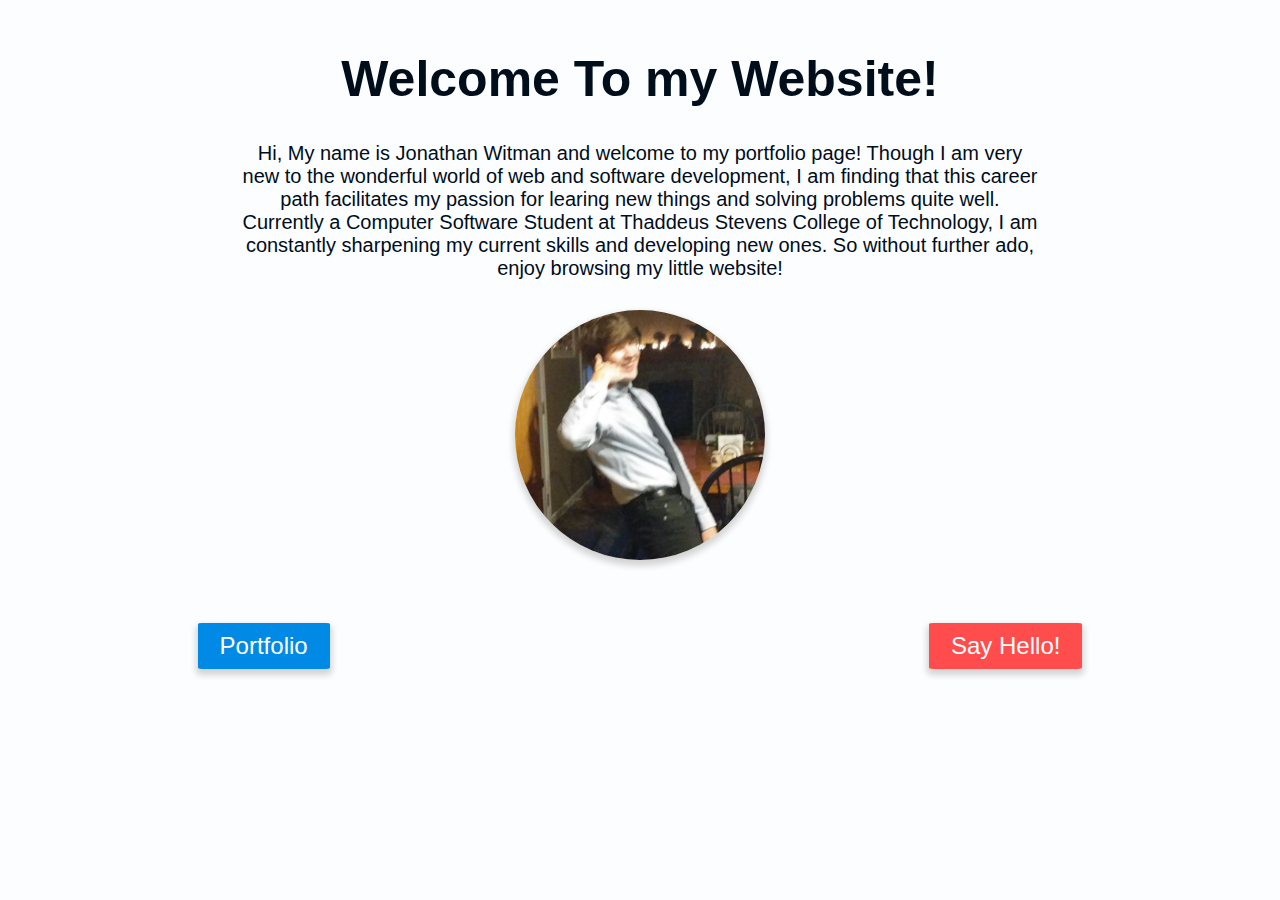
<file: index.html>
<!DOCTYPE html>
<html>

 <head>

  <title>Jonathan Witman</title>
  <meta charset="utf-8">
  <link rel="stylesheet" type="text/css" href="style.css">

 </head>

 <body>

 <!--Opening title-->
 <header>
  <h1 class="title">Welcome To my Website!</h1>
 </header>
<!--About me Paragraph-->
 <section>
  <p class="about_me">
   Hi, My name is Jonathan Witman and welcome to my portfolio page! Though I am very new to the wonderful world of web and software development, I am finding that this career path facilitates my passion for learing new things and solving problems quite well. Currently a Computer Software Student at Thaddeus Stevens College of Technology, I am constantly sharpening my current skills and developing new ones. So without further ado, enjoy browsing my little website!
  </p>
<!--Centered Image of Self-->
  <img src="images/Me.png" alt="Self Portrait" class="me_img">
 </section>
<!--Links to other portions of the website-->
 <nav>
  <a href="Portfolio/index.html" class="portfolio_link">Portfolio</a>
  <a href="Contact/index.html" class="contact_link">Say Hello!</a>
 </nav>

 </body>

</html>
</file>
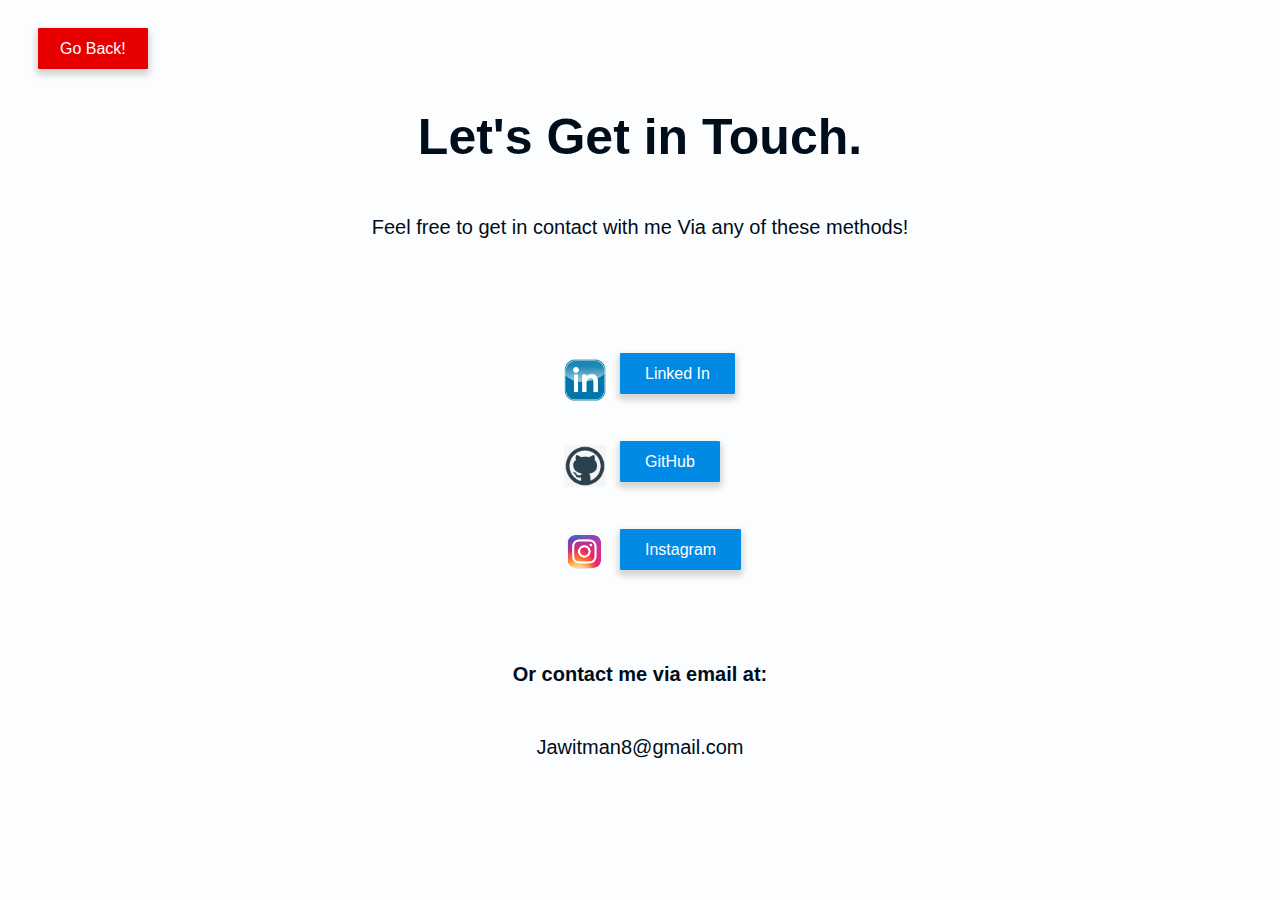
<file: Contact/index.html>
<!DOCTYPE html>
<html>

 <head>
   <title>Contact Me</title>
   <meta charset="utf-8">
   <link rel="stylesheet" type="text/css" href="styles.css">
 </head>

 <body>

  <!--Home Button-->
  <div class="home_button">
   <a href="../index.html">Go Back!</a>
  </div>

 <!--Opening title-->
  <header>
   <h1 class="title">Let's Get in Touch.</h1>
  </header>

  <section>
   <p class="opening_text">Feel free to get in contact with me Via any of these methods!</p>
  </section>

<!--Social Media text links-->
  <section class="reg_links">
   <ul>
     <li><a href="https://www.linkedin.com/in/jonathan-witman-653774171/" class="linkedin">Linked In</a></li>
     <li><a href="https://github.com/JonathanWitman">GitHub</a></li>
     <li><a        href="https://www.instagram.com/jonathanwitman/">Instagram</a></li>
   </ul>
  </section>

<!--Social Media Image links-->
  <section class="img_links">
   <ul>
     <li><a href="https://www.linkedin.com/in/jonathan-witman-653774171/"><img src="../images/linkedin_logo.png" alt="Linked In image" class="linkedin_img"></a></li>

     <li><a href="https://github.com/JonathanWitman"><img src="../images/github_logo.jpg" alt="Github image" class="GitHub_img"></a></li>

     <li><a href="https://www.instagram.com/jonathanwitman/"><img src="../images/instagram_logo.png" alt="Instagram image" class="Instagram_img"></a></li>
   </ul>
  </section>

<!--Email Portion-->
  <footer class="email">
    <h2 class="email_heading">Or contact me via email at:</h2>
    <p class="emailtxt">Jawitman8@gmail.com</p>
  </footer>

 </body>

</html>
</file>
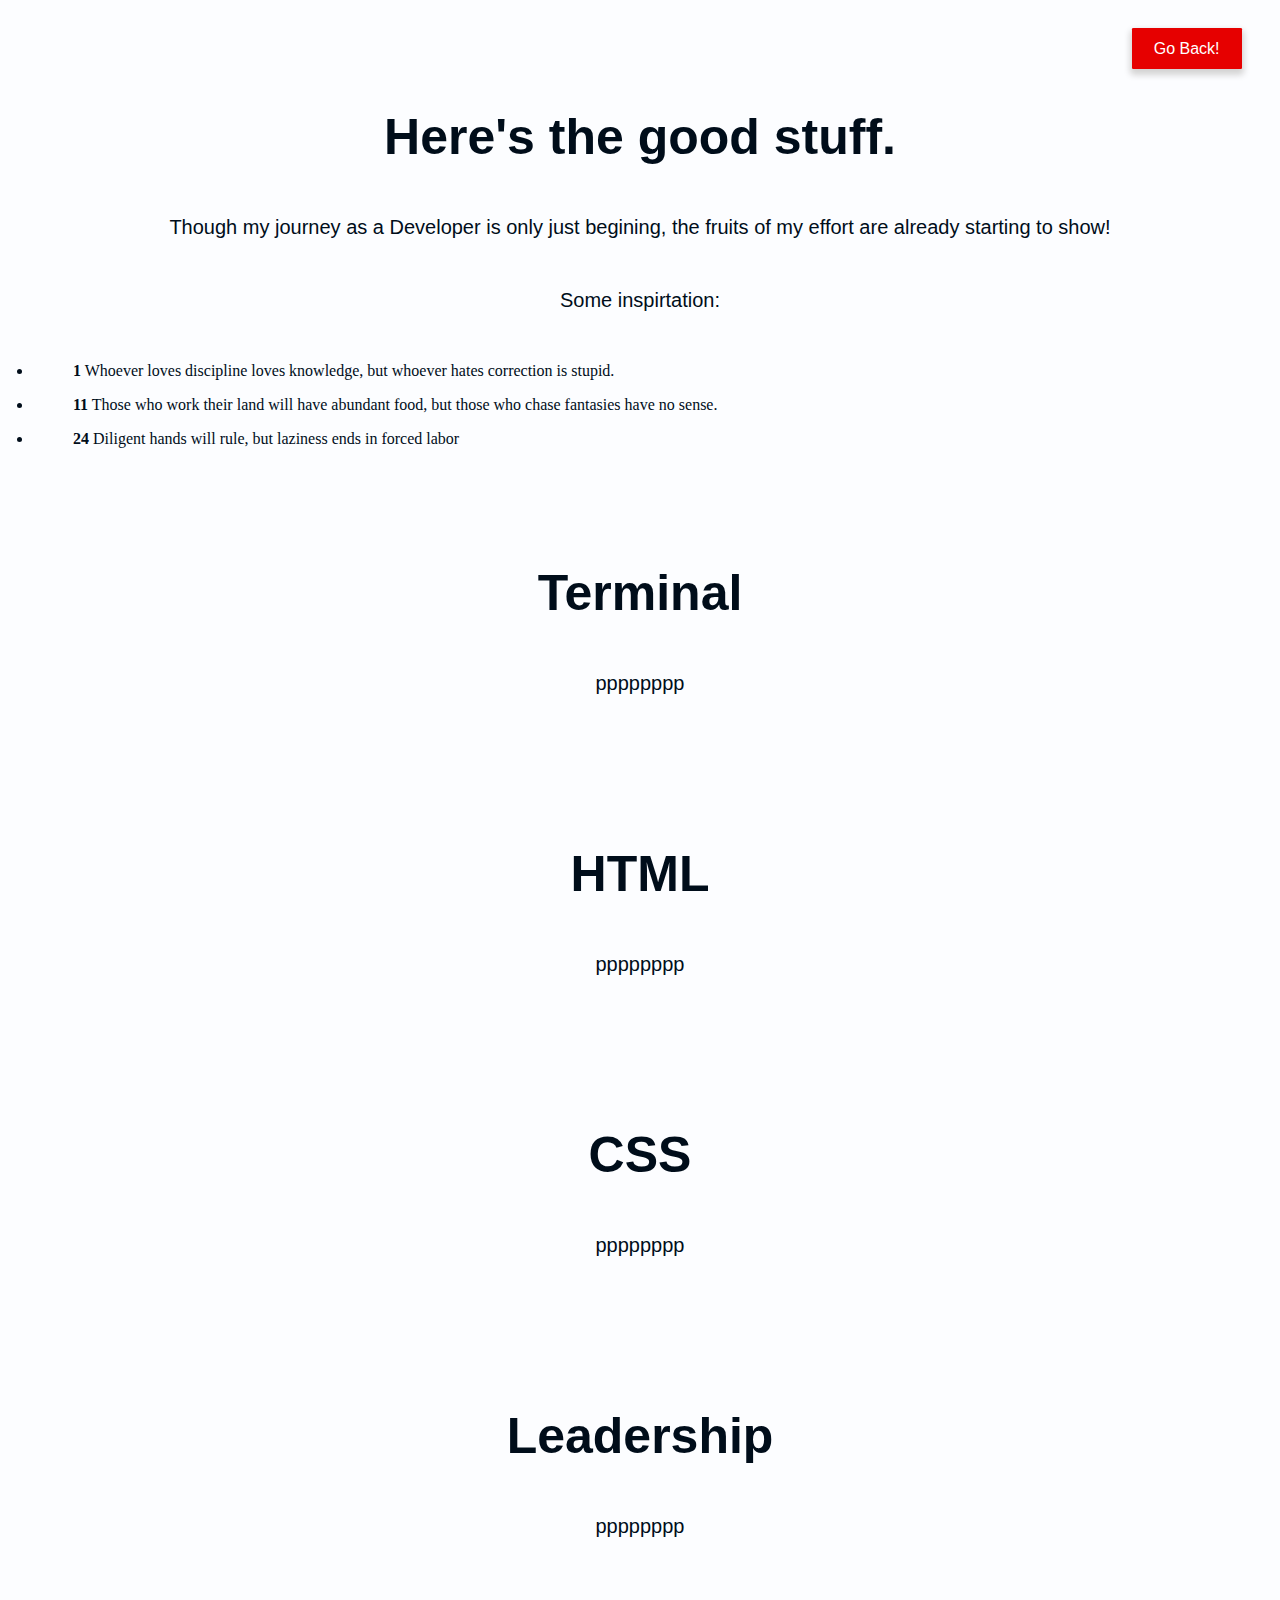
<file: Portfolio/index.html>
<!DOCTYPE html>
<html>

 <head>
   <title>Contact Me</title>
   <meta charset="utf-8">
   <link rel="stylesheet" type="text/css" href="styles.css">
 </head>

 <body>

 <header>
<!--Home Button-->
  <div class="home_button">
   <a href="../index.html">Go Back!</a>
  </div>

<!--Opening title-->
   <h1 class="title">Here's the good stuff.</h1>

  <section>
   <p class="opening_text">Though my journey as a Developer is only just begining, the fruits of my effort are already starting to show!</p>
   <p class="opening_text">Some inspirtation:</p>
  </section>

<!--Inspirational verse section-->
  <section class="verses">
   <ul>
     <li><blockquote cite="https://www.biblestudytools.com/proverbs/12.html"><strong>1</strong> Whoever loves discipline loves knowledge, but whoever hates correction is stupid.</blockquote></li>
     <li><blockquote cite="https://www.biblestudytools.com/proverbs/12.html"><strong>11</strong> Those who work their land will have abundant food, but those who chase fantasies have no sense.</blockquote></li>
     <li><blockquote cite="https://www.biblestudytools.com/proverbs/12.html"><strong>24</strong> Diligent hands will rule, but laziness ends in forced labor</blockquote></li>
   </ul>
  </section>

 </header>

<!--terminal content-->
  <div class="terminal">
   <h2 class="title">Terminal</h2>
   <p class="opening_text">pppppppp</p>
  </div>

<!--html content-->
  <div class="html">
   <h2 class="title">HTML</h2>
   <p class="opening_text">pppppppp</p>
  </div>

<!--css content-->
  <div class="css">
   <h2 class="title">CSS</h2>
   <p class="opening_text">pppppppp</p>
  </div>

<!--leadership content-->
  <div class="leadership">
   <h2 class="title">Leadership</h2>
   <p class="opening_text">pppppppp</p>
  </div>

</body>

</html>
</file>
<file: style.css>
html {
  background-color: #fcfdff;
  color: #000d1a;
}

/*Intro Title*/
.title {
  text-align: center;
  margin-top: 50px;
  font-size: 50px;
  font-family: sans-serif;

  min-width: 250px;
}

/*About Me paragraph*/
.about_me {
  width: 800px;
  text-align: center;
  margin: auto;
  margin-bottom: 30px;

  font-size: 20px;
  font-family: sans-serif;
}

/*profile Image*/
.me_img {
  display: block;
  margin: auto;

  width: 250px;
  height: 250px;

  border-radius: 50%;
  box-shadow: 0px 4px 6px 2px lightgrey;
}

/*Bottom Links*/
.links {
  display: block;
  min-width: 184px;
}

.portfolio_link {
  float: left;
  margin-left: 15%;
  margin-top: 5%;

  font-size: 24px;
  text-decoration: none;
  font-family: sans-serif;

  border-radius: 3%;
  border: #008ae6 2px solid;
  color: white;
  background-color: #008ae6;
  box-shadow: 0px 4px 6px 2px lightgrey;

  padding: 7px 20px;
}

.portfolio_link:hover {
  border: #0073e6 2px solid;
  color: white;
  background-color: #0073e6;
  box-shadow: 0px 4px 8px 4px lightgrey;
}

.contact_link {
  float: right;
  margin-right: 15%;
  margin-top: 5%;

  font-size: 24px;
  text-decoration: none;
  font-family: sans-serif;

  border-radius: 3%;
  border: #ff4d4d 2px solid;
  color: white;
  background-color: #ff4d4d;
  box-shadow: 0px 4px 6px 2px lightgrey;

  padding: 7px 20px;
}

.contact_link:hover {
  border: #e60000 2px solid;
  color: white;
  background-color: #e60000;
  box-shadow: 0px 4px 8px 4px lightgrey;
}
</file>
<file: Contact/styles.css>
html {
  background-color: #fcfdff;
  color: #000d1a;
}

/*home button*/
.home_button {
  margin-top: 40px;
  margin-left: 30px;
}

.home_button a {
  text-decoration: none;
  font-family: sans-serif;

  padding: 10px 20px;
  border-radius: 3%;
  border: #e60000 2px solid;
  color: white;

  background-color: #e60000;
  box-shadow: 0px 4px 6px 2px lightgrey;
}

.home_button a:hover {
  border: #008ae6 2px solid;
  color: white;
  background-color: #008ae6;
  box-shadow: 0px 4px 8px 4px lightgrey;
}

/*Opening Title*/
.title {
  text-align: center;
  margin: auto;
  margin-top: 50px;
  font-size: 50px;
  font-family: sans-serif;
}

/*Opening Text*/
.opening_text{
  text-align: center;
  margin-top: 50px;
  margin-bottom: 50px;

  font-size: 20px;
  font-family: sans-serif;
}

/*Social Media Image Links*/
.img_links {
  display: inline-block;
  margin-left: 44%;
}

.img_links ul {
  list-style: none;
  margin-top: 50px;
  padding-left: 0px;
}

.img_links li {
  padding-top: 20px;
  padding-bottom: 20px;
}

.img_links img {
  width: 42px;
}

/*Social Media Regular Links*/
.reg_links {
  float: right;
  display: inline-block;
  text-decoration: none;
  font-family: sans-serif;
  margin-right: 42%;
}

.reg_links ul {
  list-style: none;
  padding-left: 0px;
}

.reg_links li {
  padding-top: 60px;
  padding-bottom: 10px;
}

.reg_links a {
  text-decoration: none;
  border-radius: 3%;
  border: #008ae6 2px solid;
  color: white;
  background-color: #008ae6;
  box-shadow: 0px 4px 6px 2px lightgrey;
  padding: 10px 23px;
}

.reg_links a:hover {
  border: #e60000 2px solid;
  color: white;
  background-color: #e60000;
  box-shadow: 0px 4px 8px 4px lightgrey;
}

/*Email Section*/
.email{
  margin-top: 50px;
  height: 100%;
}

.email_heading {
  text-align: center;
  margin-top: 50px;
  margin-bottom: 50px;

  font-size: 20px;
  font-family: sans-serif;
}

.emailtxt {
  text-align: center;
  margin-top: 50px;
  margin-bottom: 50px;

  font-size: 20px;
  font-family: sans-serif;
}
</file>
<file: Portfolio/styles.css>
html {
  background-color: #fcfdff;
  color: #000d1a;
}

header {
  margin-left: -15px;
  margin-right: -15px;
  padding-bottom: 50px;
  padding-top: 0;
}

/*home button*/
.home_button {
  margin-top: 40px;
  margin-left: 88%;
  min-width: 109.8px;
}

.home_button a {
  text-decoration: none;
  font-family: sans-serif;

  padding: 10px 20px;
  border-radius: 3%;
  border: #e60000 2px solid;
  color: white;

  background-color: #e60000;
  box-shadow: 0px 4px 6px 2px lightgrey;
}

.home_button a:hover {
  border: #008ae6 2px solid;
  color: white;
  background-color: #008ae6;
  box-shadow: 0px 4px 8px 4px lightgrey;
}

/*Opening Titles*/
.title {
  text-align: center;
  margin: auto;
  margin-top: 50px;
  font-size: 50px;
  font-family: sans-serif;
}

/*Opening Text*/
.opening_text{
  text-align: center;
  margin-top: 50px;
  margin-bottom: 50px;

  font-size: 20px;
  font-family: sans-serif;
}

/*Terminal Content*/
.terminal{
  margin-left: -15px;
  margin-right: -15px;
  padding-bottom: 50px;
  padding-top: 0;
}

/*HTML Content*/
.html{
  margin-left: -15px;
  margin-right: -15px;
  padding-bottom: 50px;
  padding-top: 0;
}

/*CSS Content*/
.css{
  margin-left: -15px;
  margin-right: -15px;
  padding-bottom: 50px;
  padding-top: 0;
}

/*Leadership Content*/
.leadership{
  margin-left: -15px;
  margin-right: -15px;
  padding-bottom: 50px;
  padding-top: 0;
}
</file>
